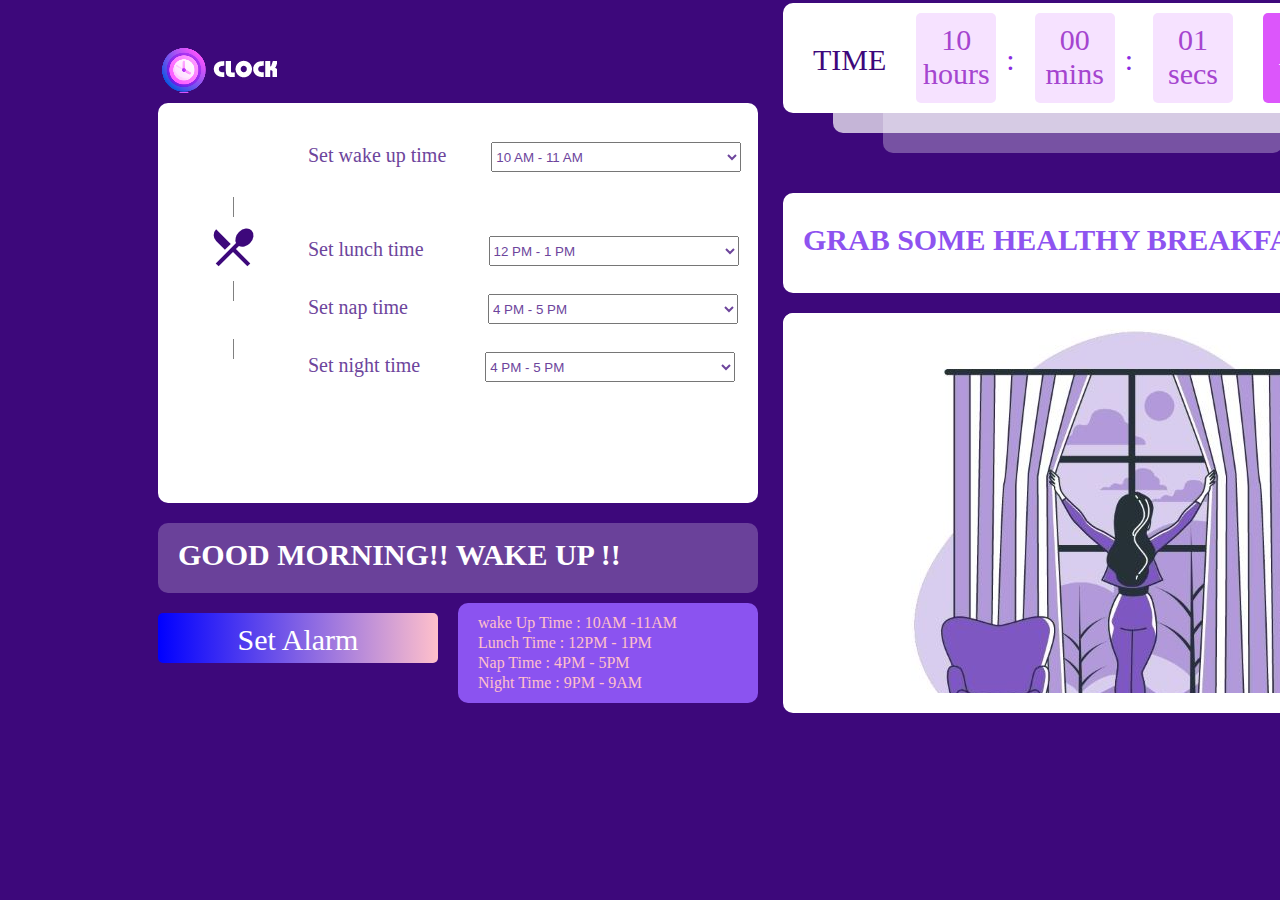
<file: index.html>
<!DOCTYPE html>
<html lang="en">
<head>
    <meta charset="UTF-8">
    <meta http-equiv="X-UA-Compatible" content="IE=edge">
    <meta name="viewport" content="width=device-width, initial-scale=1.0">
    <title>Clock</title>
    <link rel="stylesheet" href="https://fonts.googleapis.com/icon?family=Material+Icons">
    <link rel="stylesheet" href="https://pro.fontawesome.com/releases/v5.10.0/css/all.css" integrity="sha384-AYmEC3Yw5cVb3ZcuHtOA93w35dYTsvhLPVnYs9eStHfGJvOvKxVfELGroGkvsg+p" crossorigin="anonymous"/>
    <link rel="stylesheet" href="./hello1.css">
</head>
<body>
  
    
        <div class="logo"></div>

    <div class="timer1" > </div>
        <div class="timer2" > </div>
        
    <div class="timer" > 
        <div class="time"> TIME </div>
        <div class="hours"> 
            <div class="hrtxt">10 <br> hours </div>
        </div> 
        
        <div class="time1">  : </div>
        
        <div class="mins">
            <div class="mintxt" >00 <br> mins </div>
        </div>
        <div class="time2">  : </div>

        <div class="secs">
            <div class="sectxt"> 01 <br> secs </div>
        </div>
        <div class="am"><div class="amtxt"> AM</div>
    </div>

    </div>
</div>
    <div class="container1">
    <div class="box1">
        <span class="material-icons">light_mode</span>
<div class="v1"></div>
<form action="" class="form1">
    <label for="time"> Set wake up time</label>
    <select name="time" id="time" class="txtbox1">
        <option value="10 AM - 11 AM">10 AM - 11 AM</option>
        <option value="8 AM - 9 AM">8 AM - 9 AM</option>
        <option value="9 AM - 10 AM">9 AM - 10 AM</option>
        <option value="10 AM - 11 AM">10 AM - 11 AM</option>
        <option value="11 AM - 12 AM">11 AM - 12 AM</option>
    </select>
</form>

        <span class="material-icons lunch">local_dining</span>
        <div class="v2"></div>

        <form action="" class="form2">
            <label for="time"> Set lunch time</label>
            <select name="time" id="time" class="txtbox2">
                <option value="12 PM - 1 PM">12 PM - 1 PM</option>
                <option value="1 PM - 2 PM">1 PM - 2 PM</option>
                <option value="2 PM - 3 PM">2 PM - 3 PM</option>
                <option value="3 PM - 4 PM">3 PM - 4 PM</option>
                <option value="4 PM - 5 PM">4 PM - 5 PM</option>
            </select>
        </form>


      <i class="far fa-snooze"></i>
      <div class="v3"></div>
      <form action="" class="form3">
        <label for="time"> Set nap time</label>
        <select nPMe="time" id="time" class="txtbox3">
            <option value="4 PM - 5 PM">4 PM - 5 PM</option>
            <option value="5 PM - 6 PM">5 PM - 6 PM</option>
            <option value="6 PM - 7 PM">6 PM - 7 PM</option>
            <option value="7 PM - 8 PM">7 PM - 8 PM</option>
            <option value="8 PM - 9 PM">8 PM - 9 PM</option>
        </select>
    </form>

    <i class="fas fa-moon"></i>

    <form action="" class="form4">
        <label for="time"> Set night time</label>
        <select nPMe="time" id="time" class="txtbox4">
            <option value="4 PM - 5 PM">4 PM - 5 PM</option>
            <option value="5 PM - 6 PM">5 PM - 6 PM</option>
            <option value="6 PM - 7 PM">6 PM - 7 PM</option>
            <option value="7 PM - 8 PM">7 PM - 8 PM</option>
            <option value="8 PM - 9 PM">8 PM - 9 PM</option>
        </select>
    </form>

    </div>
    <div class="box">
        <div class="boxtxt"> GRAB SOME HEALTHY BREAKFAST !!</div>
    </div>
    <div class="box2">
       

<div class="b2img">
</div>

    </div>

</div>
        <div class="gdnoon">
            <div class="gdnoontxt"> GOOD MORNING!! WAKE UP !!</div></div>

            <div class="ptime">
                <div class="ptxt"> <span class="label"></span> </div></div>



           
                <div class="alarm">
                    <div class="alarmtxt">wake Up Time : 10AM -11AM <br> 
                                          Lunch Time : 12PM - 1PM <br>
                                          Nap Time : 4PM - 5PM <br>
                                          Night Time : 9PM - 9AM <br></div></div> 
    
        <div class="end"></div>
       
</body>
</html>
</file>
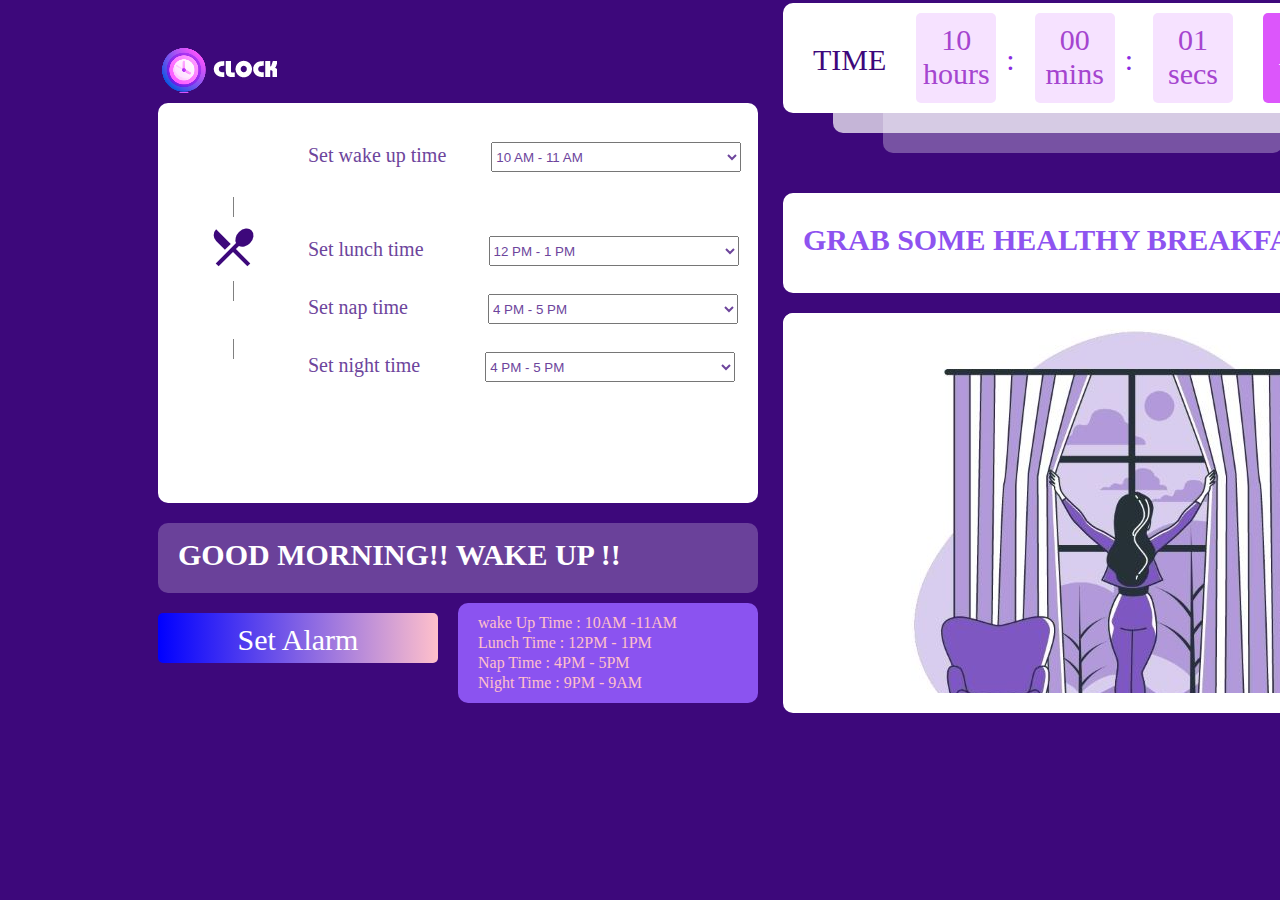
<file: hello1.html>
<!DOCTYPE html>
<html lang="en">
<head>
    <meta charset="UTF-8">
    <meta http-equiv="X-UA-Compatible" content="IE=edge">
    <meta name="viewport" content="width=device-width, initial-scale=1.0">
    <title>Clock</title>
    <link rel="stylesheet" href="https://fonts.googleapis.com/icon?family=Material+Icons">
    <link rel="stylesheet" href="https://pro.fontawesome.com/releases/v5.10.0/css/all.css" integrity="sha384-AYmEC3Yw5cVb3ZcuHtOA93w35dYTsvhLPVnYs9eStHfGJvOvKxVfELGroGkvsg+p" crossorigin="anonymous"/>
    <link rel="stylesheet" href="./hello1.css">
</head>
<body>
  
    
        <div class="logo"></div>

    <div class="timer1" > </div>
        <div class="timer2" > </div>
        
    <div class="timer" > 
        <div class="time"> TIME </div>
        <div class="hours"> 
            <div class="hrtxt">10 <br> hours </div>
        </div> 
        
        <div class="time1">  : </div>
        
        <div class="mins">
            <div class="mintxt" >00 <br> mins </div>
        </div>
        <div class="time2">  : </div>

        <div class="secs">
            <div class="sectxt"> 01 <br> secs </div>
        </div>
        <div class="am"><div class="amtxt"> AM</div>
    </div>

    </div>
</div>
    <div class="container1">
    <div class="box1">
        <span class="material-icons">light_mode</span>
<div class="v1"></div>
<form action="" class="form1">
    <label for="time"> Set wake up time</label>
    <select name="time" id="time" class="txtbox1">
        <option value="10 AM - 11 AM">10 AM - 11 AM</option>
        <option value="8 AM - 9 AM">8 AM - 9 AM</option>
        <option value="9 AM - 10 AM">9 AM - 10 AM</option>
        <option value="10 AM - 11 AM">10 AM - 11 AM</option>
        <option value="11 AM - 12 AM">11 AM - 12 AM</option>
    </select>
</form>

        <span class="material-icons lunch">local_dining</span>
        <div class="v2"></div>

        <form action="" class="form2">
            <label for="time"> Set lunch time</label>
            <select name="time" id="time" class="txtbox2">
                <option value="12 PM - 1 PM">12 PM - 1 PM</option>
                <option value="1 PM - 2 PM">1 PM - 2 PM</option>
                <option value="2 PM - 3 PM">2 PM - 3 PM</option>
                <option value="3 PM - 4 PM">3 PM - 4 PM</option>
                <option value="4 PM - 5 PM">4 PM - 5 PM</option>
            </select>
        </form>


      <i class="far fa-snooze"></i>
      <div class="v3"></div>
      <form action="" class="form3">
        <label for="time"> Set nap time</label>
        <select nPMe="time" id="time" class="txtbox3">
            <option value="4 PM - 5 PM">4 PM - 5 PM</option>
            <option value="5 PM - 6 PM">5 PM - 6 PM</option>
            <option value="6 PM - 7 PM">6 PM - 7 PM</option>
            <option value="7 PM - 8 PM">7 PM - 8 PM</option>
            <option value="8 PM - 9 PM">8 PM - 9 PM</option>
        </select>
    </form>

    <i class="fas fa-moon"></i>

    <form action="" class="form4">
        <label for="time"> Set night time</label>
        <select nPMe="time" id="time" class="txtbox4">
            <option value="4 PM - 5 PM">4 PM - 5 PM</option>
            <option value="5 PM - 6 PM">5 PM - 6 PM</option>
            <option value="6 PM - 7 PM">6 PM - 7 PM</option>
            <option value="7 PM - 8 PM">7 PM - 8 PM</option>
            <option value="8 PM - 9 PM">8 PM - 9 PM</option>
        </select>
    </form>

    </div>
    <div class="box">
        <div class="boxtxt"> GRAB SOME HEALTHY BREAKFAST !!</div>
    </div>
    <div class="box2">
       

<div class="b2img">
</div>

    </div>

</div>
        <div class="gdnoon">
            <div class="gdnoontxt"> GOOD MORNING!! WAKE UP !!</div></div>

            <div class="ptime">
                <div class="ptxt"> <span class="label"></span> </div></div>



           
                <div class="alarm">
                    <div class="alarmtxt">wake Up Time : 10AM -11AM <br> 
                                          Lunch Time : 12PM - 1PM <br>
                                          Nap Time : 4PM - 5PM <br>
                                          Night Time : 9PM - 9AM <br></div></div> 
    
        <div class="end"></div>
       
</body>
</html>
</file>
<file: hello1.css>
body{
    background-color: #3D087B;
}
.logo{
    background-image: url(./clock.png);
    top: 40px;
    left: 124px;
    width: 115px;
    height: 45px;
    margin-left: 30px;
    position: relative;
}
/*
.fal{
    margin-top: 15px;
    margin-left: 150px;
    font-size: 70px;
    color: pink;
}
.logotxt{
    color: white;
    margin-top: -50px;
    margin-left: 250px;
    font-size: 30px;
    font-weight: bolder;

} */

.timer1{
    
    display: flex;
    flex-wrap: wrap;
    position: absolute;
    width: 400px;
    height: 110px;
    border-radius: 10PX;
    margin-top: -10px;
    margin-left: 875px;
    background-color: white;
    opacity: 30%;
}
.timer2{
    /* z-index: +1; */
    display: flex;
    flex-wrap: wrap;
    position: absolute;
    width: 500px;
    height: 100px;
    border-radius: 10PX;
    margin-top: -20px;
    margin-left: 825px;
    background-color: white;
    opacity: 70%;
}
.timer{
    display: flex;
    flex-wrap: wrap;
    position: absolute;
    width: 600px;
    height: 110px;
    border-radius: 10PX;
    margin-top: -50px;
    margin-left: 775px;
    background-color: white;
}

.time
{
 
    font-size: 30px;
    color: #3D087B;
    text-align: center;
    margin-left: 30px;
    margin-top: 40px;
    
}
.time1
{
 
    font-size: 30px;
    color: blueviolet;
    text-align: center;
    margin-left: 10px;
    margin-top: 40px;
    
    
}
.time2{
    font-size: 30px;
    color: blueviolet;
    text-align: center;
    margin-left: 10px;
    margin-top: 40px;
    
    
}


.hours{
    width: 80px;
    height: 90px;
    border-radius: 5px;
    margin-top: 10px;
    margin-left: 30px;
    background-color:  #F6E2FF;

}

.hrtxt{
    font-size: 30px;
    text-align: center;
    color: #A545CF;
    margin-top: 10px;

}

.mins{
    width: 80px;
    height: 90px;
    border-radius: 5px;
    margin-top: 10px;
    margin-left: 20px;
    background-color:  #F6E2FF;
    font-size: 20px;
    text-align: center;
}
.mintxt{
    font-size: 30px;
    text-align: center;
    color: #A545CF;
    margin-top: 10px;

}

.secs{
    width: 80px;
    height: 90px;
    border-radius: 5px;
    margin-top: 10px;
    margin-left: 20px;
    background-color: #F6E2FF;
    font-size: 20px;
    text-align: center;
}
.sectxt{
    font-size: 30px;
    text-align: center;
    color: #A545CF;
    margin-top: 10px;

}
.am{
    width: 80px;
    height: 90px;
    border-radius: 5px;
    margin-top: 10px;
    margin-left: 30px;
    background-color: rgb(220,86,251);
    font-size: 20px;
    text-align: center;
}

.amtxt{
    font-size: 30px;
    text-align: center;
    color: white;
    margin-top: 25px;

}
.container1{

display: flex;
flex-wrap: wrap;
position: absolute;

}
.box1{


    width: 600px;
    height: 400px;
    border-radius: 10px;
    background-color: white;
    margin-top: 50px;
    margin-left: 150px;
}

.material-icons
{
    margin-top: 30px;
    margin-left: 50px;
    font-size: 50px;
    color: #3D087B;
}
.v1{
    border-left: 1px solid grey;
    position: absolute;
    height: 20px;
    margin-top: 10px;
    margin-left: 75px;      
  
}

.form1{
    margin-top: -45px;
    margin-left: 150px;
    font-size: 20px;
    color: #6D459C;
}

.txtbox1{

    margin-left: 40px;
    height: 30px;
    width: 250px;
    color: #6D459C;
}

.lunch{
 
    margin-top: 50px;
    margin-left: 50px;
    font-size: 50px;
    color: #3D087B;

}

.v2{
    border-left: 1px solid grey;
    position: absolute;
    height: 20px;
    margin-top: 5px;
    margin-left: 75px;      
  
}
.txtbox2{

    margin-left: 60px;
    height: 30px;
    width: 250px;
    color: #6D459C;
}


.form2{
    margin-top: -40px;
    margin-left: 150px;
    font-size: 20px;
    color: #6D459C;
}
.txtbox3{

    margin-left: 75px;
    height: 30px;
    width: 250px;
    color: #6D459C;
    
}
.far{

    margin-top: 50px;
    margin-left: 50px;
    font-size: 50px;
    color: #3D087B;
}
.v3{
    border-left: 1px solid grey;
    position: absolute;
    height: 20px;
    margin-top: 15px;
    margin-left: 75px;  
}


.form3{
    margin-top: -30px;
    margin-left: 150px;
    font-size: 20px;
    color: #6D459C;
}

.txtbox4{

    margin-left: 60px;
    height: 30px;
    width: 250px;
    color: #6D459C;
    
}
.fas{

    margin-top: 50px;
    margin-left: 50px;
    font-size: 50px;
    color: #3D087B;
}



.form4{
    margin-top: -30px;
    margin-left: 150px;
    font-size: 20px;
    color: #6D459C;
}
.box{

    width: 600px;
    height: 100px;
    border-radius: 10px;
    background-color: white;
    margin-top: 140px;
    margin-left: 25px;
}

.boxtxt{
    margin-top: 30px;
    margin-left: 20px;
    font-size: 30px;
    font-weight: bolder;
    color: #8E53F0;

}
.box2{

    width: 600px;
    height: 400px;
    border-radius: 10px;
    background-color: white;
    margin-top: -190px;
    margin-left: 775px;
    margin-bottom: 10px; 
}

.b2img{
    background-image: url(./morning_window1.jpg);
    border-radius: 10px;
    width: 100%;
    height: 380px;
    /*margin-left:-1px;*/
    
}

.gdnoon{
    position:absolute ;
    width: 600px;
    height: 70px;
    border-radius: 10px;
    background-color: #6A419A;
    font-size: 30px;
    margin-top: 470px;
    margin-left: 150px;
}


.gdnoontxt{
    margin-top: 15px;
    margin-left: 20px;
    color: white;
    font-weight: bolder;
    font-family: Cambria, Cochin, Georgia, Times, 'Times New Roman', serif;
}


.ptime{
    position: absolute; 
     width: 280px;
     height: 50px;
     border-radius: 5px;
 
     background-image: linear-gradient(to left, pink , blue);
     margin-top: 560px;
     margin-left: 150px;
 
 }
 .ptime:hover {
     background-image: linear-gradient(to right, pink , blue);
   }
 
 .ptxt{
     margin-top: 10px;
     font-size: 30px;
     text-align: center;
     color: white;
 
 }
 
 .label:after{
     content:'Set Alarm';
 }
 .label:hover:after{
     content:'Party Time!';
 }
 

.alarm{
    position: absolute; 
     width: 300px;
     height: 100px;
     border-radius: 10px;
     background-image: ( #8B53F0 , #F45CFE);
     background-color: #8B53F0;
     margin-top: 550px;
     margin-left: 450px;
 
 }

 .alarmtxt{
    margin-top: 10px;
    margin-left: 20px;
    line-height: 20px;
    color: pink;
 
 } 


 @media screen  and (max-width:768px)  and (max-height:1024px){


    body{
        background-color: #3D087B;
    }
    .logo{
       
        background-image: url(./clock.png);
        top: 20px;
        left: -35px;
        width: 115px;
        height: 45px;
        margin-left: 30px;
        position: relative;
    }
    
    .timer1{
        
        display: flex;
        flex-wrap: wrap;
        position: absolute;
        width: 240px;
        height: 100px;
        border-radius: 10PX;
        margin-top: 60px;
        margin-left: 50px;
        background-color: white;
        opacity: 10%;
    }
    .timer2{
        display: flex;
        flex-wrap: wrap;
        position: absolute;
        width: 300px;
        height: 100px;
        border-radius: 10PX;
        margin-top: 50px;
        margin-left: 20px;
        background-color: white;
        opacity: 70%;
    }
    .timer{
        display: flex;
        flex-wrap: wrap;
        position: absolute;
        width: 340px;
        height: 90px;
        border-radius: 10PX;
        margin-top: 50px;
        margin-left: -5px;
        background-color: white;
    }
    
    .time
    {
     
        font-size: 15px;
        color: #3D087B;
        text-align: center;
        margin-left: 10px;
        margin-top: 40px;
        
    }
    .time1
    {
     
        font-size: 20px;
        color: blueviolet;
        text-align: center;
        margin-left: 10px;
        margin-top: 30px;
        
        
    }
    .time2{
        font-size: 20px;
        color: blueviolet;
        text-align: center;
        margin-left: 10px;
        margin-top: 30px;
        
        
    }
    
    
    .hours{
        width: 50px;
        height: 70px;
        border-radius: 5px;
        margin-top: 10px;
        margin-left: 10px;
        background-color:  #F6E2FF;
    
    }
    
    .hrtxt{
        font-size: 15px;
        text-align: center;
        color: #A545CF;
        margin-top: 15px;
    
    }
    
    .mins{
        width: 50px;
        height: 70px;
        border-radius: 5px;
        margin-top: 10px;
        margin-left: 10px;
        background-color:  #F6E2FF;
        font-size: 20px;
        text-align: center;
    }
    .mintxt{
         font-size: 15px;
        text-align: center;
        color: #A545CF;
        margin-top: 15px;
    
    }
    
    .secs{
       width: 50px;
        height: 70px;
        border-radius: 5px;
        margin-top: 10px;
        margin-left: 10px;
        background-color: #F6E2FF;
        font-size: 20px;
        text-align: center;
    }
    .sectxt{
      font-size: 15px;
        text-align: center;
        color: #A545CF;
        margin-top: 15px;
    
    }
    .am{
       width: 50px;
        height: 70px;
        border-radius: 5px;
        margin-top: 10px;
        margin-left: 10px;
        background-color: rgb(220,86,251);
        font-size: 20px;
        text-align: center;
    }
    
    .amtxt{
        font-size: 15px;
        text-align: center;
        color: white;
        margin-top: 25px;
    
    }
    .container1{
    
    display: flex;
    flex-wrap: wrap;
    position: absolute;
    
    }
    .box1{
    
    
        width: 340px;
        height: 300px;
        border-radius: 10px;
        background-color: white;
        margin-top: 200px;
        margin-left: -5px;
    }
    
    .material-icons
    {
        margin-top: 20px;
        margin-left: 10px;
        font-size: 30px;
        color: #3D087B;
    }
    
    .v1{
            border-left: 1px solid grey;
            position: absolute;
            height: 20px;
            margin-top: 10px;
            margin-left: 25px;         
    }
    
    .form1{
        margin-top: -30px;
        margin-left: 60px;
        font-size: 15px;
        color: #6D459C;
    }
    
    .txtbox1{
    
        margin-left: 10px;
        height: 20px;
        width: 150px;
        color: #6D459C;
    }
    .lunch{
     
        margin-top: 50px;
        margin-left: 10px;
        font-size: 30px;
        color: #3D087B;
    
    }
    .v2{
        border-left: 1px solid grey;
        position: absolute;
        height: 25px;
        margin-top: 5px;
        margin-left: 25px;      
      
    }
    .txtbox2{
    
        margin-left: 30px;
        height: 20px;
        width: 150px;
        color: #6D459C;
    }
    .form2{
        margin-top: -30px;
        margin-left: 60px;
        font-size: 15px;
        color: #6D459C;
    }
    
        
    
    .far{
    
        margin-top: 50px;
        margin-left: 10px;
        font-size: 30px;
        color: #3D087B;
    }
    .v3{
        border-left: 1px solid grey;
        position: absolute;
        height: 20px;
        margin-top: 15px;
        margin-left: 25px;  
    }
    
    .form3{
        margin-top: -30px;
        margin-left: 60px;
        font-size: 15px;
        color: #6D459C;
    }
    .txtbox3{
    
        margin-left:40px;
        height: 20px;
        width: 150px;
        color: #6D459C;
    }
  
    .fas{
    
        margin-top: 60px;
        margin-left: 10px;
        font-size: 30px;
        color: #3D087B;
    }
    
    
    .form4{
        margin-top: -30px;
        margin-left: 60px;
        font-size: 15px;
        color: #6D459C;
    }
    
    .txtbox4{
    
        margin-left: 30px;
        height: 20px;
        width: 150px;
        color: #6D459C;
        
    }

    .box{
    
        width: 340px;
        height: 50px;
        border-radius: 10px;
        background-color: white;
        margin-top: 670px;
        margin-left: -340px;
    }
    
    .boxtxt{
        margin-top: 15px;
        margin-left: 10px;
        font-size: 17px;
        font-weight: bolder;
        color: #8E53F0;
    
    }
    .box2{
    
        width: 340px;
        height: 400px;
        border-radius: 10px;
        background-color: white;
        margin-top: 10px;
        margin-left: -5px;
        margin-bottom: 20px; 
    }
    
    .b2img{
        background-image: url(./morning_window0.jpg);
        border-radius: 10px;
         width: 340px;
         height: 400px;
    
        
        
    }
    
    .gdnoon{
        position:absolute ;
        width: 340px;
        height: 50px;
        border-radius: 10px;
        background-color: #6A419A;
        font-size: 20px;
        margin-top: 520px;
        margin-left: -5px;
    }
    
    
    .gdnoontxt{
        margin-top: 15px;
        margin-left: 20px;
        font-size: 15px;
        color: white;
        font-weight: bolder;
        font-family: Cambria, Cochin, Georgia, Times, 'Times New Roman', serif;
    }
    
      
    .ptime{
        position: absolute; 
        width: 160px;
         height: 30px;
         border-radius: 5px;
         background-image: linear-gradient(to left, pink , blue);
         margin-top: 580px;
         margin-left: -5px;
    }

    .ptime:hover {
        background-image: linear-gradient(to right, pink , blue);
      }
    
    .ptxt{
        margin-top: 5px;
        font-size: 20px;
        text-align: center;
        color: white;
    
    }
    
    .label:after{
        content:'Set Alarm';
    }
    .label:hover:after{
        content:'Party Time!';
    }
    
    .alarm{
        position: absolute; 
         width: 170px;
         height: 80px;
         border-radius: 10px;
         background-image: ( #8B53F0 , #F45CFE);
         background-color: #8B53F0;
         margin-top: 580px;
         margin-left: 168px;
     
     }
    
     .alarmtxt{
        margin-top: 10px;
        margin-left: 20px;
        line-height: 15px;
        color: pink;
        font-size:10px;
     
     } 


 }
</file>
